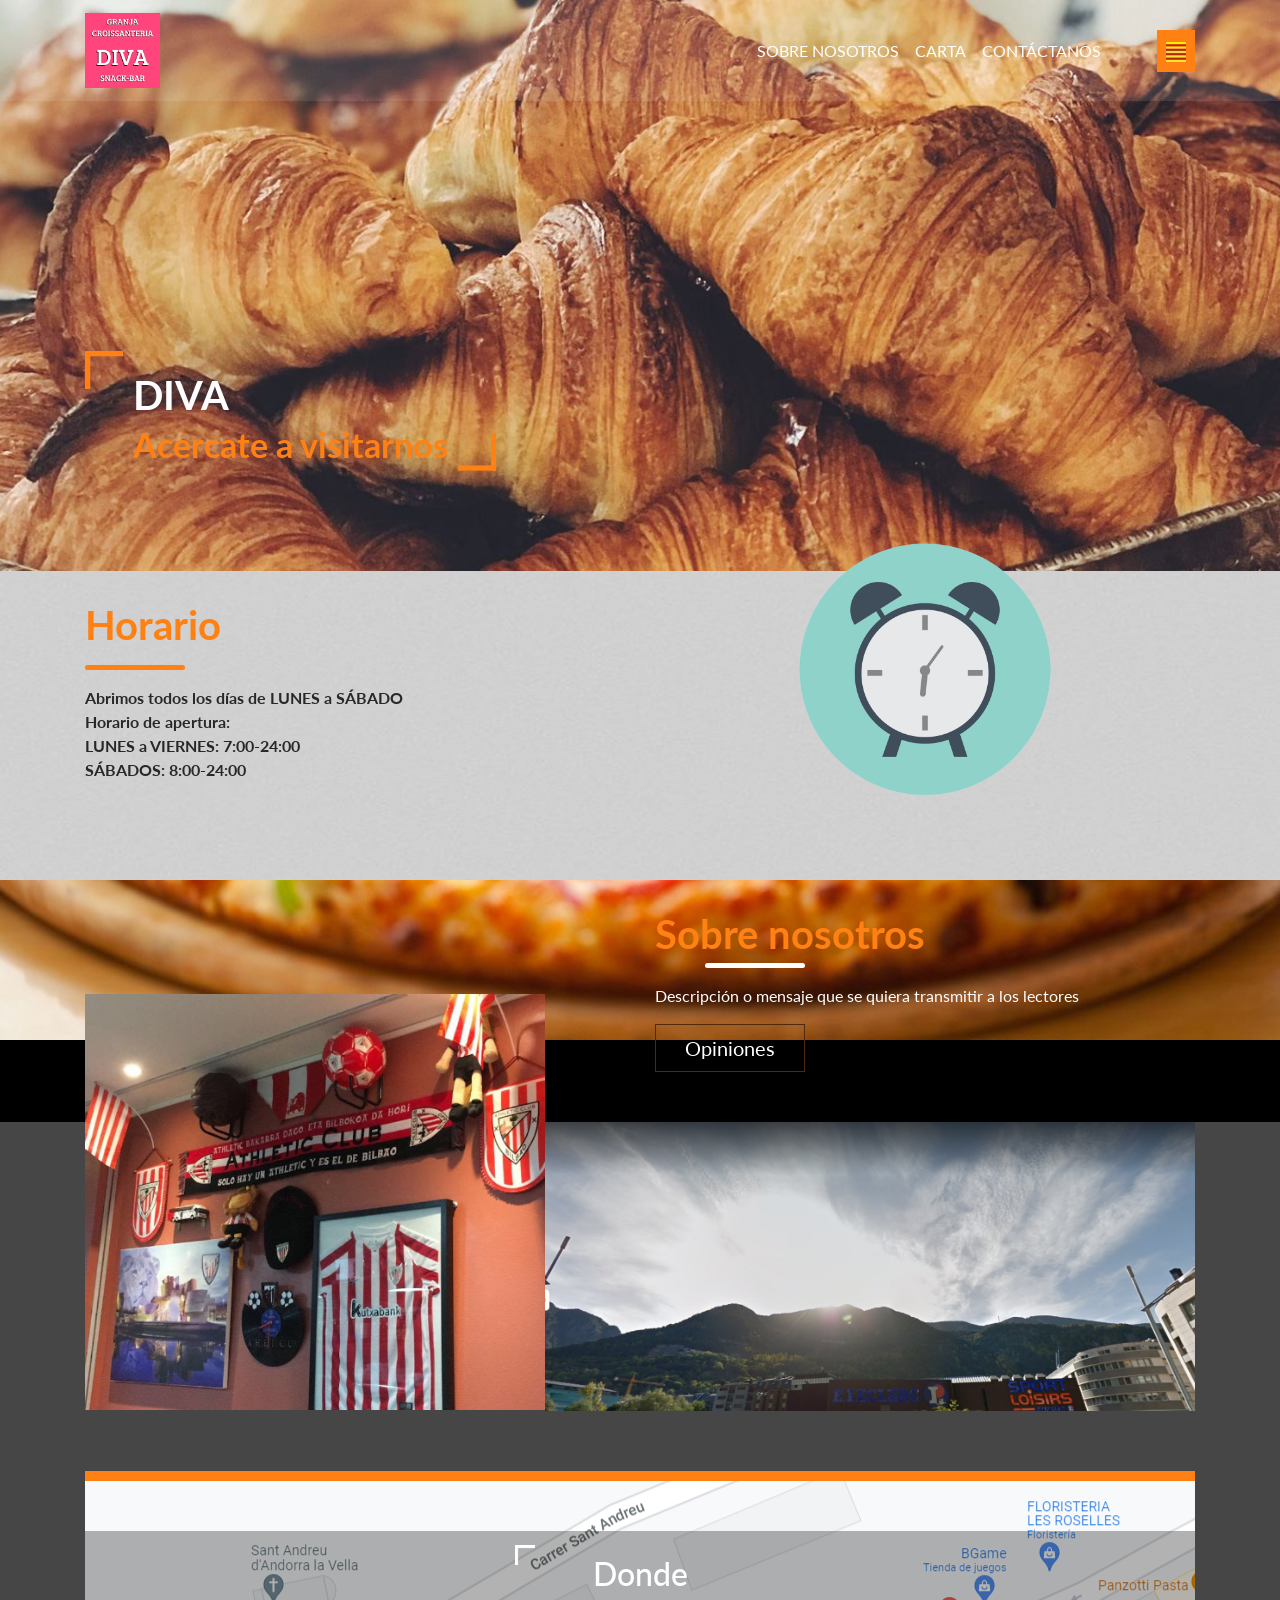
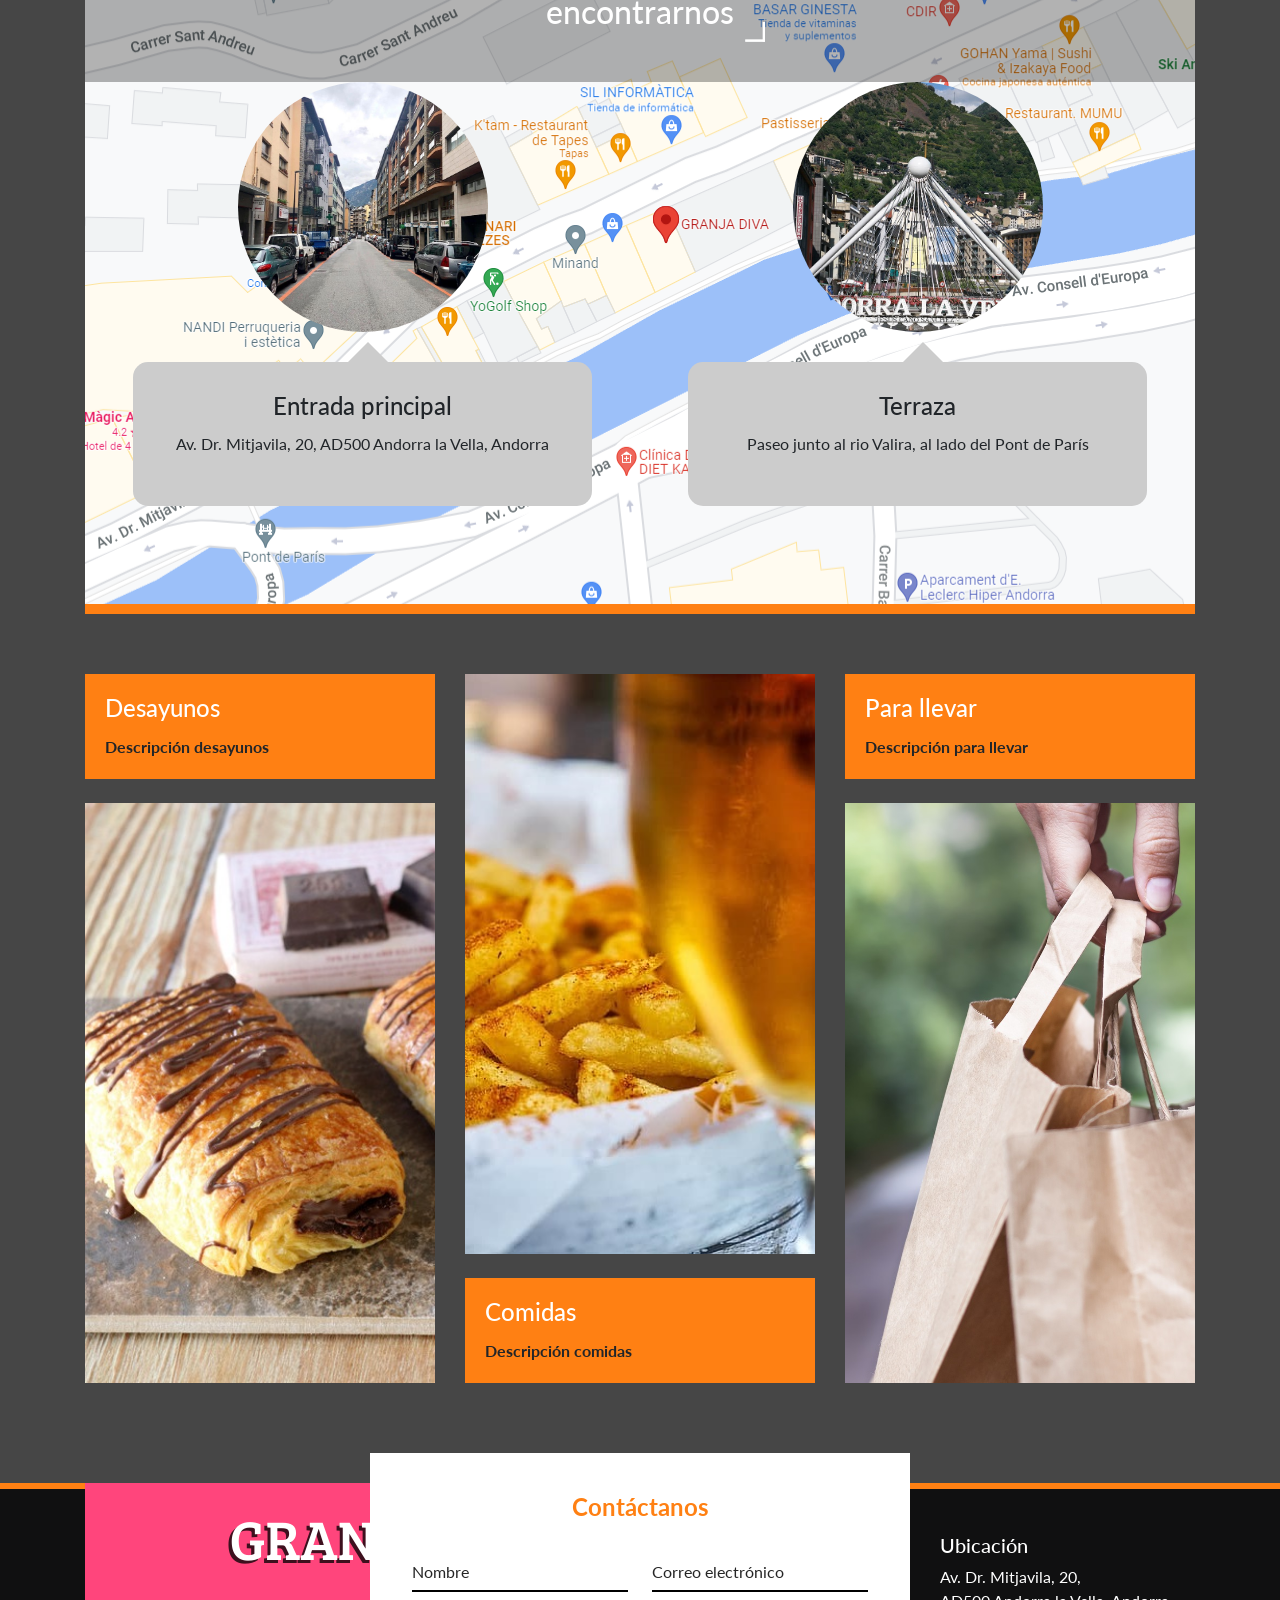
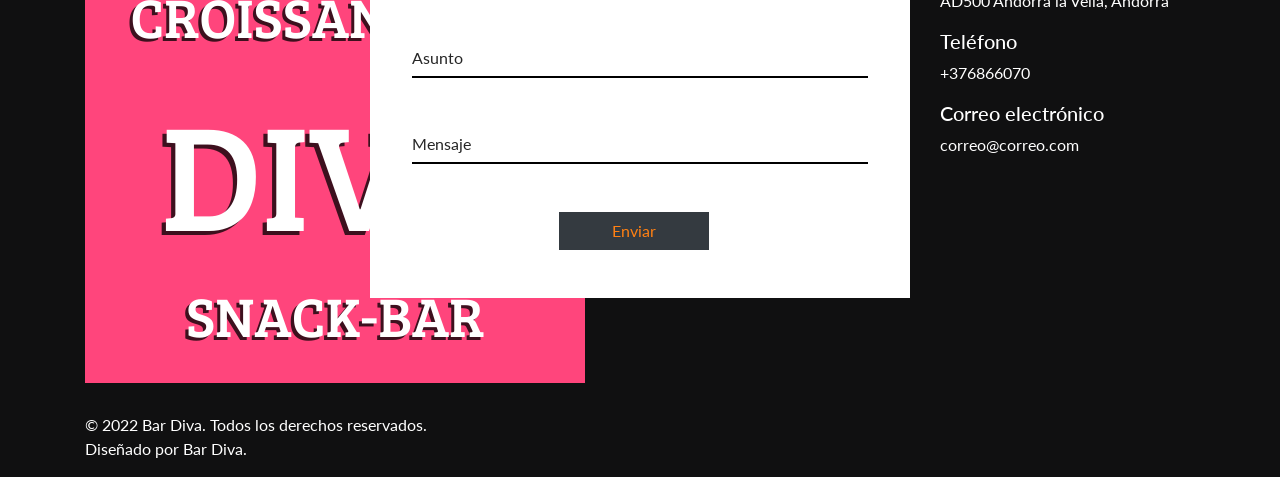
<file: index.html>
<!doctype html>
<html lang="en">
<head>
  <!-- Required meta tags -->
  <meta charset="utf-8">
  <meta name="viewport" content="width=device-width, initial-scale=1, shrink-to-fit=no">
  <title>Granja Croissantería DIVA Snack-Bar</title>
  <link rel="shortcut icon" href="images/logo.png">

  <!-- Bootstrap CSS -->
  <link href="css/animate.css" rel="stylesheet">
  <link rel="stylesheet" href="css/bootstrap.min.css" type="text/css">
  <link href="https://fonts.googleapis.com/css?family=Lato:300,400,700" rel="stylesheet">
  <link rel="stylesheet" href="css/style.css">
</head>
<body>
<div class="container-fluid pl-0 pr-0 bg-img clearfix parallax-window2" data-parallax="scroll" data-image-src="images/banner2.jpg">
  <nav class="navbar navbar-expand-md navbar-dark">
    <div class="container"> 
      <!-- Brand --> 
      <a class="navbar-brand mr-auto" style="width: 75px; height: 85px;"><img src="images/logo.png" alt="DIVA" width="100%" height="100%" /></a> 
      
      <!-- Toggler/collapsibe Button -->
      <button class="navbar-toggler" type="button" data-toggle="collapse" data-target="#collapsibleNavbar"> <span class="navbar-toggler-icon"></span> </button>
      
      <!-- Navbar links -->
      <div class="collapse navbar-collapse" id="collapsibleNavbar">
        <ul class="navbar-nav ml-auto">
          <li class="nav-item"> <a class="nav-link" href="#about-us">Sobre nosotros</a> </li>
          <li class="nav-item"> <a class="nav-link" href="#">Carta</a> </li>
          <li class="nav-item"> <a class="nav-link" href="#contact">Contáctanos</a> </li>
        </ul>
        <ul class="navbar-nav ml-5">
          <li class="nav-item"> <a class="nav-link btn btn-danger" href="catalan.html"><img src="images/catalan.jpg" alt=""></a> </li>
        </ul>
      </div>
    </div>
  </nav>
  <div class="container">
    <div class="fh5co-banner-text-box">
      <div class="quote-box pl-5 pr-5 wow bounceInRight">
        <h2> DIVA <br><span>Acercate a visitarnos</span> </h2>
      </div>
       </div>
  </div>
</div>
<div class="container-fluid fh5co-network">
  <div class="container">
    <div class="row">
      <div class="col-md-6">
        <h2 class="wow bounceInRight">Horario</h2>
        <hr />
        <p class="wow bounceInDown">Abrimos todos los días de LUNES a SÁBADO <br> Horario de apertura: <br> LUNES a VIERNES: 7:00-24:00 <br> SÁBADOS: 8:00-24:00</p>
      </div>
      <div class="col-md-6">
        <figure class="wow bounceInDown"> <img src="images/reloj2.png" alt="gym" class="img-fluid" width="50%" height="50%" /> </figure>
      </div>
    </div>
  </div>
</div>
<div id="about-us" class="container-fluid fh5co-about-us pl-0 pr-0 parallax-window" data-parallax="scroll" data-image-src="images/about-us-bg.jpg">
  <div class="container">
    <div class="col-sm-6 offset-sm-6">
      <h2 class="wow bounceInLeft" data-wow-delay=".25s">Sobre nosotros</h2>
      <hr/>
      <p class="wow bounceInRight" data-wow-delay=".25s">Descripción o mensaje que se quiera transmitir a los lectores </p>
      <a href="https://www.google.com/search?q=bar+diva+andorra&rlz=1C1FHFK_esES972ES972&oq=bar+diva+&aqs=chrome.1.69i59l2j0i512j0i22i30l3j69i60l2.2398j0j7&sourceid=chrome&ie=UTF-8#lrd=0x12a58ada9495efd1:0x4dd84c9280904a52,1,,," target="_blank" class="btn btn-lg btn-outline-danger d-inline-block text-center mx-auto wow bounceInDown">Opiniones</a> </div>
  </div>
</div>
<div class="container-fluid fh5co-content-box">
  <div class="container">
    <div class="row">
      <div class="col-md-5 pr-0"><img src="images/pared.jpg" alt="gym" class="img-fluid wow bounceInLeft"/> </div>
      <div class="col-md-7 pl-0">
        <div class="wow bounceInRight" data-wow-delay=".25s">
          <div class="card-img-overlay">
          </div>
          <img src="images/vistas.png" alt="girls in gym" class="img-fluid" /> </div>
      </div>
    </div>
    <div class="row trainers pl-0 pr-0">
      <div class="col-12 bg-50">
        <br>
        <div class="quote-box2 wow bounceInDown" data-wow-delay=".25s">
          <h2> Donde encontrarnos </h2>
        </div>
      </div>
      <div class="col-md-6 pr-5 pl-5">
        <div class="card text-center wow bounceInLeft" data-wow-delay=".25s"> 
          <img class="card-img-top rounded-circle img-fluid" src="images/calle1.jpg" alt="Card image">
          <div class="card-body mb-5">
            <h4 class="card-title">Entrada principal</h4>
            <p class="card-text">Av. Dr. Mitjavila, 20, AD500 Andorra la Vella, Andorra</p>
          </div>
        </div>
      </div>
      <div class="col-md-6 pl-5 pr-5">
        <div class="card text-center wow bounceInRight" data-wow-delay=".25s"> <img class="card-img-top rounded-circle img-fluid" src="images/calle_puente.jpg" alt="Card image">
          <div class="card-body mb-5">
            <h4 class="card-title">Terraza</h4>
            <p class="card-text">Paseo junto al rio Valira, al lado del Pont de París</p>
          </div>
        </div>
      </div>
    </div>
    <div class="row gallery">
      <div class="col-md-4">
        <div class="card">
          <div class="card-body mb-4 wow bounceInLeft" data-wow-delay=".25s">
            <h4 class="card-title">Desayunos</h4>
            <p class="card-text">Descripción desayunos </p>
          </div>
          <img class="card-img-top img-fluid wow bounceInRight" data-wow-delay=".25s" src="images/napo.jpg" alt="Card image"> </div>
      </div>
      <div class="col-md-4">
        <div class="card"> <img class="card-img-top img-fluid wow bounceInUp" data-wow-delay=".25s" src="images/comida.jpg" alt="Card image">
          <div class="card-body mt-4 wow bounceInDown" data-wow-delay=".25s">
            <h4 class="card-title">Comidas</h4>
            <p class="card-text">Descripción comidas </p>
          </div>
        </div>
      </div>
      <div class="col-md-4">
        <div class="card">
          <div class="card-body mb-4 wow bounceInRight" data-wow-delay=".25s">
            <h4 class="card-title">Para llevar</h4>
            <p class="card-text">Descripción para llevar </p>
          </div>
          <img class="card-img-top img-fluid wow bounceInLeft" data-wow-delay=".25s" src="images/bolsas.jpg" alt="Card image"> </div>
      </div>
    </div>
  </div>
</div>
<footer class="container-fluid">
  <div class="container">
    <div class="row">
      <div class="col-md-3 footer1 d-flex wow bounceInLeft" data-wow-delay=".25s">
        <div class="d-flex flex-wrap align-content-center"> <a href="#"><img src="images/logo.png" alt="logo" /></a>
          <p>&copy; 2022 Bar Diva. Todos los derechos reservados.<br> Diseñado por Bar Diva.</p>
        </div>
      </div>
      <div class="col-md-6 footer2 wow bounceInUp" data-wow-delay=".25s" id="contact">
        <div class="form-box">
          <h4>Contáctanos</h4>
          <table class="table table-responsive d-table">
            <tr>
              <td><input type="text" class="form-control pl-0" placeholder="Nombre" /></td>
              <td><input type="email" class="form-control pl-0" placeholder="Correo electrónico" /></td>
            </tr>
            <tr>
              <td colspan="2"></td>
            </tr>
            <tr>
              <td colspan="2"><input type="text" class="form-control pl-0" placeholder="Asunto" /></td>
            </tr>
            <tr>
              <td colspan="2"></td>
            </tr>
            <tr>
              <td colspan="2"><input type="text" class="form-control pl-0" placeholder="Mensaje" /></td>
            </tr>
            <tr>
              <td colspan="2"></td>
            </tr>
            <tr>
              <td colspan="2" class="text-center pl-0"><button type="submit" class="btn btn-dark"><a href="mailto:rodrigo.pajares@hotmail.com">Enviar</a></button></td>
            </tr>
          </table>
        </div>
      </div>
      <div class="col-md-3 footer3 wow bounceInRight" data-wow-delay=".25s">
        <h5>Ubicación</h5>
        <p>Av. Dr. Mitjavila, 20, <br>
        AD500 Andorra la Vella, Andorra</p>
        <h5>Teléfono</h5>
        <p>+376866070</p>
        <h5>Correo electrónico</h5>
        <p>correo@correo.com</p>
      </div>
    </div>
  </div>
</footer>

<!-- Optional JavaScript --> 
<!-- jQuery first, then Bootstrap JS, ... -->

<script src="js/jquery.min.js"></script>
<script src="js/bootstrap.min.js"></script>
<script src="js/parallax.js"></script>
<script src="js/wow.js"></script>
<script src="js/main.js"></script>

</body>
</html>
</file>
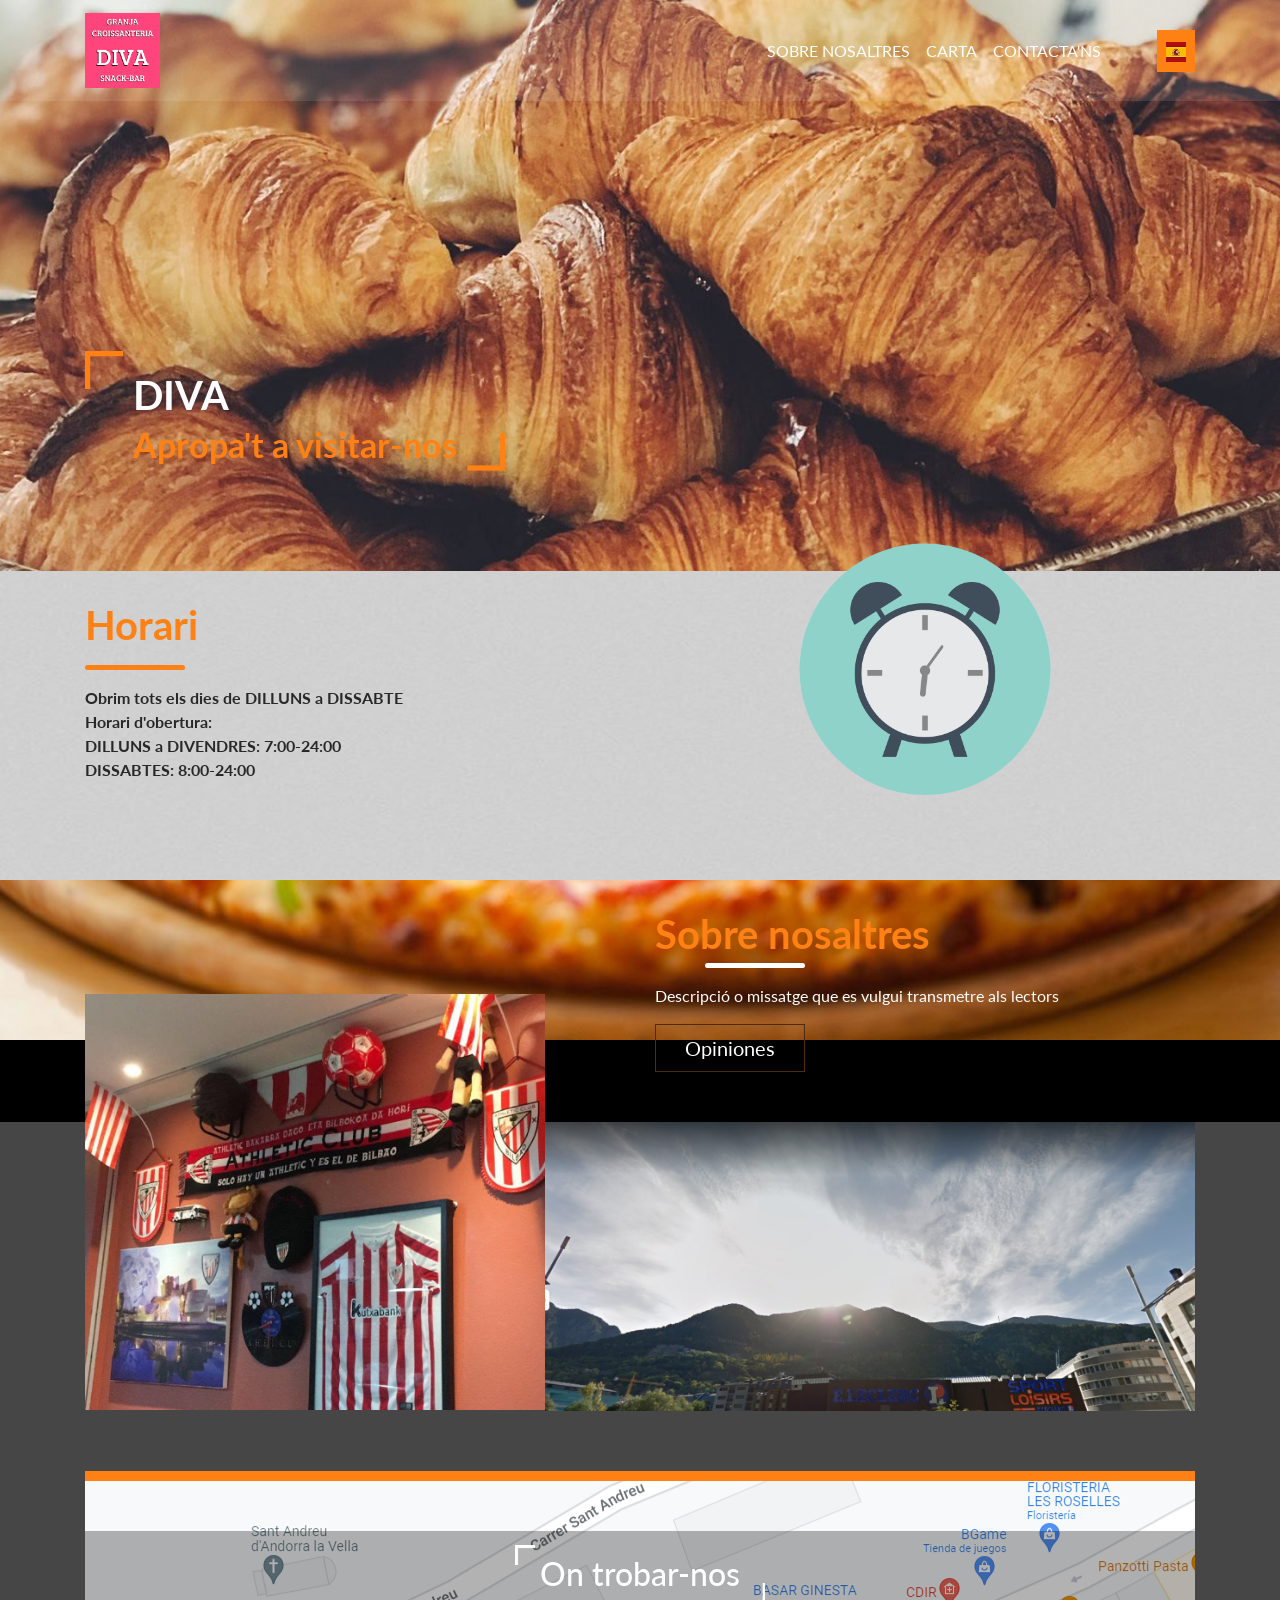
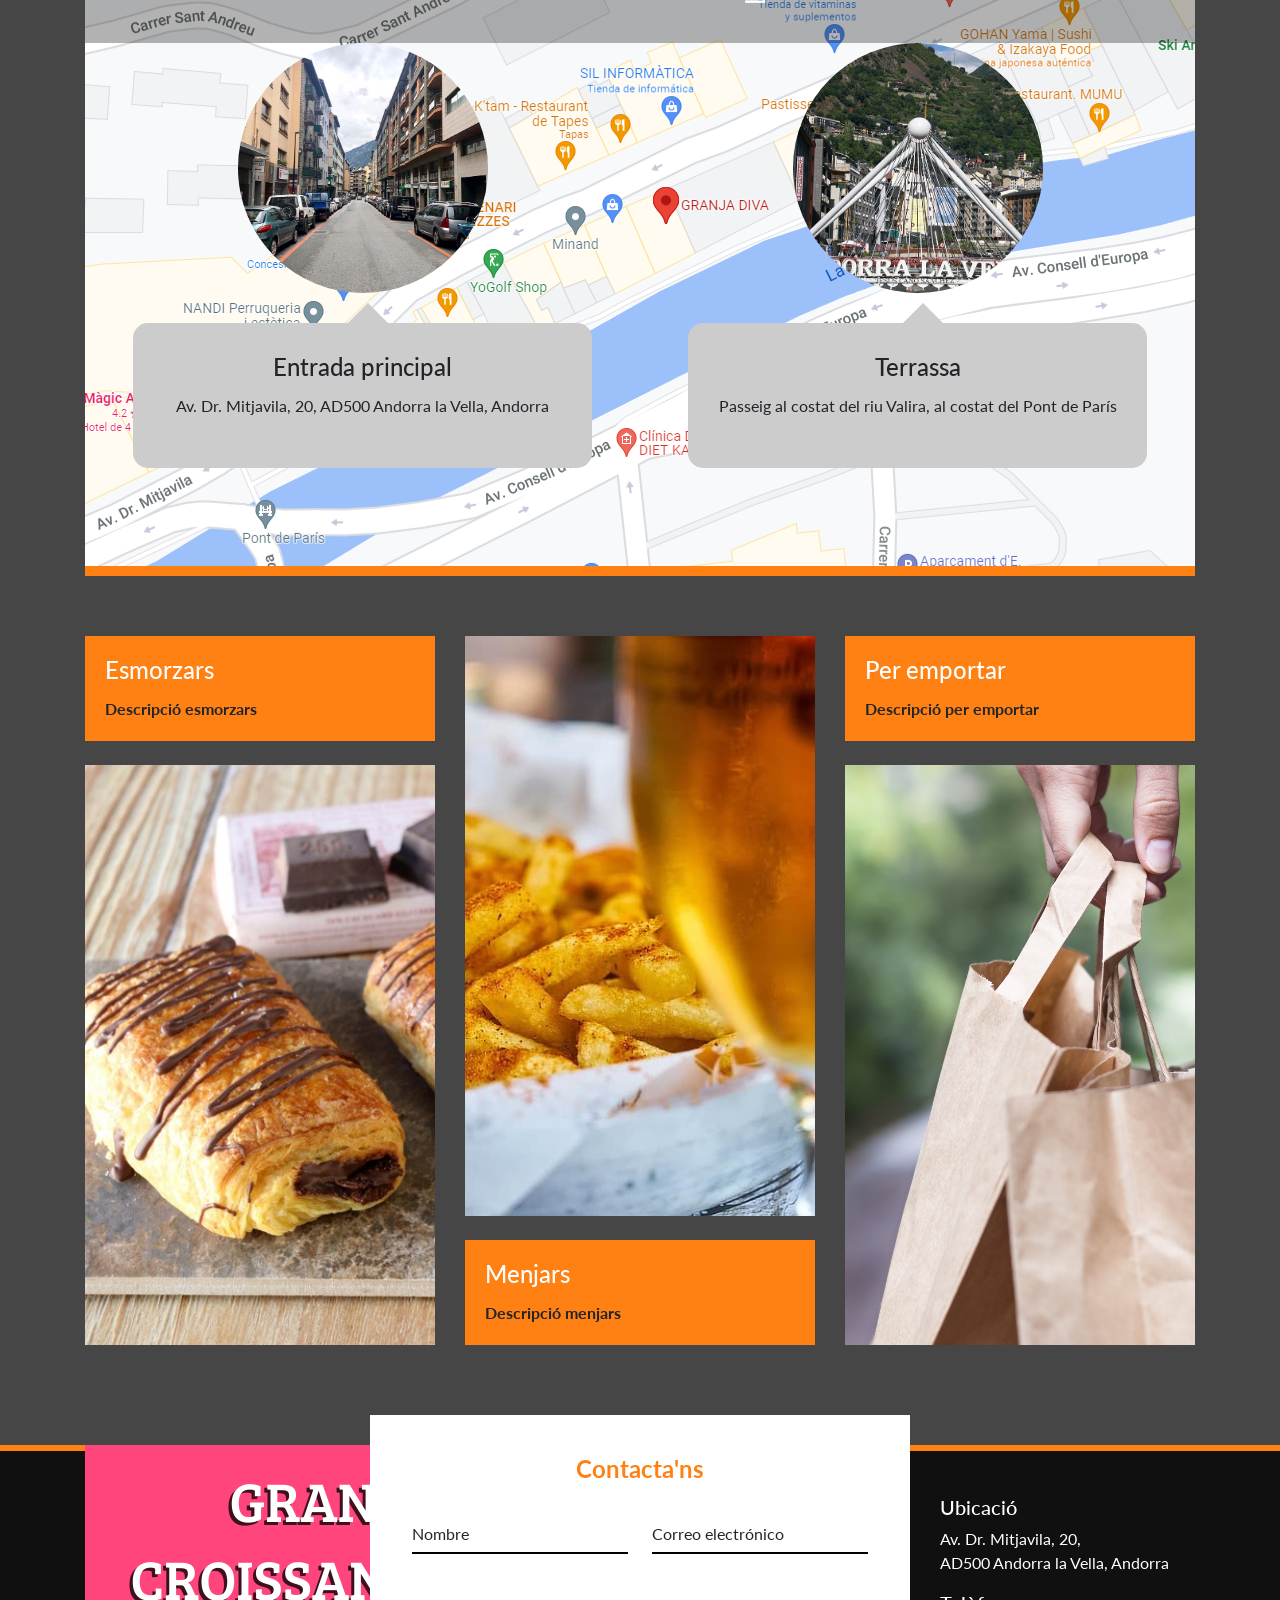
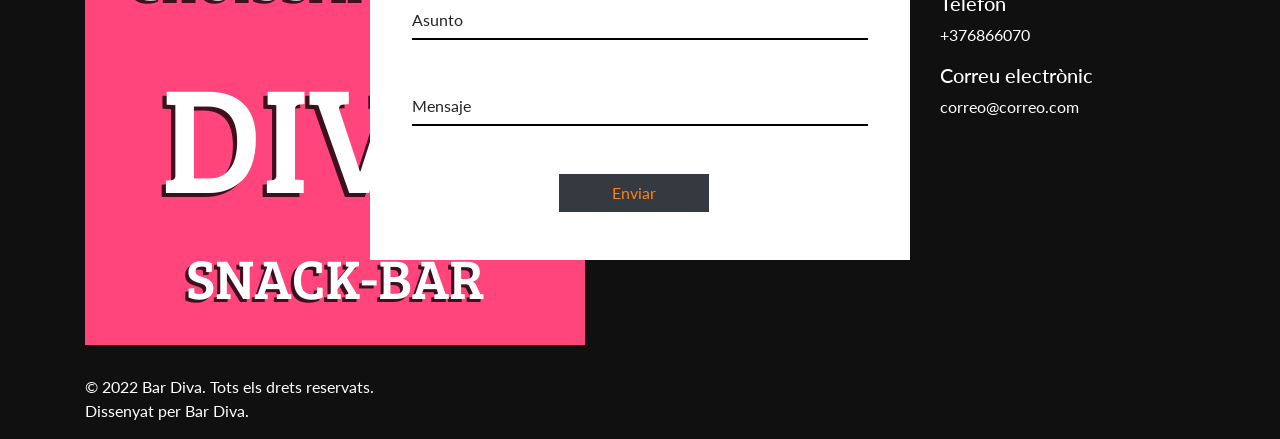
<file: catalan.html>
<!doctype html>
<html lang="en">
<head>
  <!-- Required meta tags -->
  <meta charset="utf-8">
  <meta name="viewport" content="width=device-width, initial-scale=1, shrink-to-fit=no">
  <title>Granja Croissantería DIVA Snack-Bar</title>
  <link rel="shortcut icon" href="images/logo.png">

  <!-- Bootstrap CSS -->
  <link href="css/animate.css" rel="stylesheet">
  <link rel="stylesheet" href="css/bootstrap.min.css" type="text/css">
  <link href="https://fonts.googleapis.com/css?family=Lato:300,400,700" rel="stylesheet">
  <link rel="stylesheet" href="css/style.css">
</head>
<body>
<div class="container-fluid pl-0 pr-0 bg-img clearfix parallax-window2" data-parallax="scroll" data-image-src="images/banner2.jpg">
  <nav class="navbar navbar-expand-md navbar-dark">
    <div class="container"> 
      <!-- Brand --> 
      <a class="navbar-brand mr-auto" style="width: 75px; height: 85px;"><img src="images/logo.png" alt="DIVA" width="100%" height="100%" /></a> 
      
      <!-- Toggler/collapsibe Button -->
      <button class="navbar-toggler" type="button" data-toggle="collapse" data-target="#collapsibleNavbar"> <span class="navbar-toggler-icon"></span> </button>
      
      <!-- Navbar links -->
      <div class="collapse navbar-collapse" id="collapsibleNavbar">
        <ul class="navbar-nav ml-auto">
          <li class="nav-item"> <a class="nav-link" href="#about-us">Sobre nosaltres</a> </li>
          <li class="nav-item"> <a class="nav-link" href="#">Carta</a> </li>
          <li class="nav-item"> <a class="nav-link" href="#contact">Contacta'ns</a> </li>
        </ul>
        <ul class="navbar-nav ml-5">
          <li class="nav-item"> <a class="nav-link btn btn-danger" href="index.html"><img src="images/españa.png" alt=""></a> </li>
        </ul>
      </div>
    </div>
  </nav>
  <div class="container">
    <div class="fh5co-banner-text-box">
      <div class="quote-box pl-5 pr-5 wow bounceInRight">
        <h2> DIVA <br><span>Apropa't a visitar-nos</span> </h2>
      </div>
       </div>
  </div>
</div>
<div class="container-fluid fh5co-network">
  <div class="container">
    <div class="row">
      <div class="col-md-6">
        <h2 class="wow bounceInRight">Horari</h2>
        <hr />
        <p class="wow bounceInDown">Obrim tots els dies de DILLUNS a DISSABTE <br> Horari d'obertura: <br> DILLUNS a DIVENDRES: 7:00-24:00 <br> DISSABTES: 8:00-24:00</p>
      </div>
      <div class="col-md-6">
        <figure class="wow bounceInDown"> <img src="images/reloj2.png" alt="gym" class="img-fluid" width="50%" height="50%" /> </figure>
      </div>
    </div>
  </div>
</div>
<div id="about-us" class="container-fluid fh5co-about-us pl-0 pr-0 parallax-window" data-parallax="scroll" data-image-src="images/about-us-bg.jpg">
  <div class="container">
    <div class="col-sm-6 offset-sm-6">
      <h2 class="wow bounceInLeft" data-wow-delay=".25s">Sobre nosaltres</h2>
      <hr/>
      <p class="wow bounceInRight" data-wow-delay=".25s">Descripció o missatge que es vulgui transmetre als lectors </p>
      <a href="https://www.google.com/search?q=bar+diva+andorra&rlz=1C1FHFK_esES972ES972&oq=bar+diva+&aqs=chrome.1.69i59l2j0i512j0i22i30l3j69i60l2.2398j0j7&sourceid=chrome&ie=UTF-8#lrd=0x12a58ada9495efd1:0x4dd84c9280904a52,1,,," target="_blank" class="btn btn-lg btn-outline-danger d-inline-block text-center mx-auto wow bounceInDown">Opiniones</a> </div>
  </div>
</div>
<div class="container-fluid fh5co-content-box">
  <div class="container">
    <div class="row">
      <div class="col-md-5 pr-0"><img src="images/pared.jpg" alt="gym" class="img-fluid wow bounceInLeft"/> </div>
      <div class="col-md-7 pl-0">
        <div class="wow bounceInRight" data-wow-delay=".25s">
          <div class="card-img-overlay">
          </div>
          <img src="images/vistas.png" alt="girls in gym" class="img-fluid" /> </div>
      </div>
    </div>
    <div class="row trainers pl-0 pr-0">
      <div class="col-12 bg-50">
        <br>
        <div class="quote-box2 wow bounceInDown" data-wow-delay=".25s">
          <h2> On trobar-nos </h2>
        </div>
      </div>
      <div class="col-md-6 pr-5 pl-5">
        <div class="card text-center wow bounceInLeft" data-wow-delay=".25s"> 
          <img class="card-img-top rounded-circle img-fluid" src="images/calle1.jpg" alt="Card image">
          <div class="card-body mb-5">
            <h4 class="card-title">Entrada principal</h4>
            <p class="card-text">Av. Dr. Mitjavila, 20, AD500 Andorra la Vella, Andorra</p>
          </div>
        </div>
      </div>
      <div class="col-md-6 pl-5 pr-5">
        <div class="card text-center wow bounceInRight" data-wow-delay=".25s"> <img class="card-img-top rounded-circle img-fluid" src="images/calle_puente.jpg" alt="Card image">
          <div class="card-body mb-5">
            <h4 class="card-title">Terrassa</h4>
            <p class="card-text">Passeig al costat del riu Valira, al costat del Pont de París</p>
          </div>
        </div>
      </div>
    </div>
    <div class="row gallery">
      <div class="col-md-4">
        <div class="card">
          <div class="card-body mb-4 wow bounceInLeft" data-wow-delay=".25s">
            <h4 class="card-title">Esmorzars</h4>
            <p class="card-text">Descripció esmorzars </p>
          </div>
          <img class="card-img-top img-fluid wow bounceInRight" data-wow-delay=".25s" src="images/napo.jpg" alt="Card image"> </div>
      </div>
      <div class="col-md-4">
        <div class="card"> <img class="card-img-top img-fluid wow bounceInUp" data-wow-delay=".25s" src="images/comida.jpg" alt="Card image">
          <div class="card-body mt-4 wow bounceInDown" data-wow-delay=".25s">
            <h4 class="card-title">Menjars</h4>
            <p class="card-text">Descripció menjars </p>
          </div>
        </div>
      </div>
      <div class="col-md-4">
        <div class="card">
          <div class="card-body mb-4 wow bounceInRight" data-wow-delay=".25s">
            <h4 class="card-title">Per emportar</h4>
            <p class="card-text">Descripció per emportar </p>
          </div>
          <img class="card-img-top img-fluid wow bounceInLeft" data-wow-delay=".25s" src="images/bolsas.jpg" alt="Card image"> </div>
      </div>
    </div>
  </div>
</div>
<footer class="container-fluid">
  <div class="container">
    <div class="row">
      <div class="col-md-3 footer1 d-flex wow bounceInLeft" data-wow-delay=".25s">
        <div class="d-flex flex-wrap align-content-center"> <a href="#"><img src="images/logo.png" alt="logo" /></a>
          <p>&copy; 2022 Bar Diva. Tots els drets reservats.<br> Dissenyat per Bar Diva.</p>
        </div>
      </div>
      <div class="col-md-6 footer2 wow bounceInUp" data-wow-delay=".25s" id="contact">
        <div class="form-box">
          <h4>Contacta'ns</h4>
          <table class="table table-responsive d-table">
            <tr>
              <td><input type="text" class="form-control pl-0" placeholder="Nombre" /></td>
              <td><input type="email" class="form-control pl-0" placeholder="Correo electrónico" /></td>
            </tr>
            <tr>
              <td colspan="2"></td>
            </tr>
            <tr>
              <td colspan="2"><input type="text" class="form-control pl-0" placeholder="Asunto" /></td>
            </tr>
            <tr>
              <td colspan="2"></td>
            </tr>
            <tr>
              <td colspan="2"><input type="text" class="form-control pl-0" placeholder="Mensaje" /></td>
            </tr>
            <tr>
              <td colspan="2"></td>
            </tr>
            <tr>
              <td colspan="2" class="text-center pl-0"><button type="submit" class="btn btn-dark"><a href="mailto:rodrigo.pajares@hotmail.com">Enviar</a></button></td>
            </tr>
          </table>
        </div>
      </div>
      <div class="col-md-3 footer3 wow bounceInRight" data-wow-delay=".25s">
        <h5>Ubicació</h5>
        <p>Av. Dr. Mitjavila, 20, <br>
        AD500 Andorra la Vella, Andorra</p>
        <h5>Telèfon</h5>
        <p>+376866070</p>
        <h5>Correu electrònic</h5>
        <p>correo@correo.com</p>
      </div>
    </div>
  </div>
</footer>

<!-- Optional JavaScript --> 
<!-- jQuery first, then Bootstrap JS, ... -->

<script src="js/jquery.min.js"></script>
<script src="js/bootstrap.min.js"></script>
<script src="js/parallax.js"></script>
<script src="js/wow.js"></script>
<script src="js/main.js"></script>

</body>
</html>
</file>
<file: css/style.css>
/*
 * Fox by FreeHTML5.co
 * Twitter: https://twitter.com/fh5co
 * Facebook: https://fb.com/fh5co
 * URL: https://freehtml5.co
 */

body {
  font-family: 'Lato', sans-serif;
  overflow: hidden;
  overflow-y: scroll;
  background-color: #000;
}
body .bg-img {
  background-repeat: no-repeat;
  background-position: center;
  padding-bottom: 100px;
}
body nav {
  background: rgba(255, 255, 255, 0.1);
}
body nav .navbar-nav a {
  font-size: 16px;
  text-transform: uppercase;
  color: #fff !important;
  transition: all 0.3s;
  -webkit-transition: all 0.3s;
  -ms-transition: all 0.3s;
  -o-transition: all 0.3s;
}
body nav .navbar-nav a:hover {
  color: #ff8013 !important;
}
body nav .navbar-nav .btn-danger {
  background: #ff8013;
  border-color: #ff8013;
  border-radius: 0;
}
body nav .navbar-nav .btn-danger:hover {
  background: #df6700;
  border-color: #df6700;
}

a, a:hover {
  color: #ff8013;
}

.fh5co-banner-text-box {
  position: relative;
  max-height: 120px;
  display: inline-block;
  margin-top: 250px;
}
.fh5co-banner-text-box .quote-box {
  max-width: 455px;
  padding: 20px 0;
}
.fh5co-banner-text-box .quote-box h2 {
  font-family: 'Lato', sans-serif;
  font-weight: 700;
  color: #fff;
  font-size: 40px;
}
.fh5co-banner-text-box .quote-box h2 span {
  color: #ff8013;
  font-size: 34px;
}
.fh5co-banner-text-box .quote-box::before {
  content: "";
  position: absolute;
  height: 38px;
  width: 38px;
  left: 0;
  top: 0;
  background: url("../images/right-quote.png");
  background-repeat: no-repeat;
}
.fh5co-banner-text-box .quote-box::after {
  content: "";
  position: absolute;
  height: 38px;
  width: 38px;
  background: url("../images/left-quote.png");
  background-repeat: no-repeat;
  right: 0;
  bottom: 0;
}
.fh5co-banner-text-box a {
  color: #fff;
  border-color: #4e2b0d;
  border-radius: 0;
  min-width: 150px;
}
.fh5co-banner-text-box a:hover {
  background: transparent;
  border-color: gray;
  color: #ff8013;
}

.fh5co-network, .fh5co-about-us {
  background: url("../images/about-bg.jpg");
  background-repeat: no-repeat;
  background-position: center;
  background-size: 100% 100%;
  padding: 50px 0;
  padding-top: 30px;
}
.fh5co-network figure, .fh5co-about-us figure {
  margin-top: -70px !important;
}
.fh5co-network h2, .fh5co-about-us h2 {
  color: #ff8013;
  font-family: 'Lato', sans-serif;
  font-weight: 700;
  font-size: 40px;
  margin-bottom: 0;
}
.fh5co-network h4, .fh5co-about-us h4, .fh5co-network h5, .fh5co-about-us h5, .fh5co-network p, .fh5co-about-us p {
  color: #282828;
  font-family: 'Lato', sans-serif;
  font-weight: 700;
}
.fh5co-network hr, .fh5co-about-us hr {
  border-color: #ff8013;
  border-width: 5px;
  max-width: 100px;
  margin-left: 0;
  border-radius: 5px;
}
.fh5co-network figure, .fh5co-about-us figure {
  text-align: center;
}

.fh5co-about-us {
  background: transparent;
  background-repeat: no-repeat;
  background-size: contain;
  background-position: center;
}
.fh5co-about-us p {
  color: #fff;
  font-family: 'Lato', sans-serif;
  font-weight: normal;
}
.fh5co-about-us hr {
  border-color: #fff;
  margin-left: 50px;
  margin-top: 5px;
}
.fh5co-about-us a {
  color: #fff !important;
  border-color: #4e2b0d;
  border-radius: 0;
  min-width: 150px;
}
.fh5co-about-us a:hover {
  background: transparent;
  border-color: gray;
  color: #ff8013;
}

.fh5co-content-box {
  background: #464646;
  padding-bottom: 100px;
}
.fh5co-content-box .pr-0 img {
  margin-top: -128px;
}
.fh5co-content-box img {
  width: 100%;
}
.fh5co-content-box .card-img-overlay {
  color: #fff;
  text-align: center;
  top: 35%;
}
.fh5co-content-box .trainers {
  position: relative;
  padding: 50px 0;
  margin: 70px 0;
  background: url("../images/gym2.jpg");
  background-repeat: no-repeat;
  background-position: center;
  background-color: #000;
}
.fh5co-content-box .trainers .bg-50 {
  background: rgba(0, 0, 0, 0.3);
}
.fh5co-content-box .trainers .card {
  border: none;
  background: transparent;
}
.fh5co-content-box .trainers .card img {
  max-width: 250px;
  margin: 0 auto;
  max-height: 250px;
}
.fh5co-content-box .trainers .card .card-body {
  background: #ccc;
  border-radius: 15px;
  padding: 30px 20px;
  margin-top: 30px;
  padding-bottom: 50px;
}
.fh5co-content-box .trainers .card .card-body::before {
  content: "";
  position: absolute;
  border: 20px solid #ccc;
  border-color: transparent transparent #ccc transparent;
  margin-top: -70px;
  text-align: center;
  margin-left: -15px;
}
.fh5co-content-box .trainers .quote-box2 {
  color: #fff;
  max-width: 250px;
  position: relative;
  text-align: center;
  margin: auto;
  margin-bottom: 50px;
}
.fh5co-content-box .trainers .quote-box2::before {
  content: "";
  position: absolute;
  height: 20px;
  width: 20px;
  left: 0;
  top: -10px;
  background: url("../images/right-quote-white.png");
  background-repeat: no-repeat;
  background-size: 100% 100%;
}
.fh5co-content-box .trainers .quote-box2::after {
  content: "";
  position: absolute;
  height: 20px;
  width: 20px;
  background: url("../images/left-quote-white.png");
  background-repeat: no-repeat;
  right: 0;
  bottom: -10px;
  background-size: 100% 100%;
}
.fh5co-content-box .trainers::before, .fh5co-content-box .trainers::after {
  content: "";
  position: absolute;
  border: 5px solid #ff8013;
  width: 100%;
  top: -10px;
}
.fh5co-content-box .trainers::before {
  bottom: -10px;
  top: auto;
}
.fh5co-content-box .gallery .card {
  border: none;
  background: transparent;
}
.fh5co-content-box .gallery .card img {
  border-radius: 0;
  max-height: 580px;
}
.fh5co-content-box .gallery .card .card-body {
  background: #ff8013;
}
.fh5co-content-box .gallery .card .card-body h4 {
  color: #fff;
}
.fh5co-content-box .gallery .card .card-body p {
  font-family: 'Lato', sans-serif;
  font-weight: 700;
}

footer {
  background: #101011;
  color: #fff;
}
footer .footer1 p {
  margin-top: 30px;
}
footer .footer2 h4 {
  color: #ff8013;
  font-family: 'Lato', sans-serif;
  font-weight: 700;
  text-align: center;
  margin: 20px auto;
}
footer .footer2 .form-box {
  background: #fff;
  padding: 20px 30px;
  margin-top: -30px;
}
footer .footer2 input[type='text'], footer .footer2 input[type='email'] {
  background: transparent;
  border-radius: 0;
  border: none;
  border-bottom: 2px solid #000;
}
footer .footer2 input[type='text']:focus, footer .footer2 input[type='email']:focus {
  box-shadow: none;
  border-color: #ff8013;
}
footer .footer2 .btn {
  min-width: 150px;
  border-radius: 0;
}
footer .footer2 ::-webkit-input-placeholder {
  /* Chrome/Opera/Safari */
  color: #262626;
}
footer .footer2 ::-moz-placeholder {
  /* Firefox 19+ */
  color: #262626;
}
footer .footer2 :-ms-input-placeholder {
  /* IE 10+ */
  color: #262626;
}
footer .footer2 :-moz-placeholder {
  /* Firefox 18- */
  color: #262626;
}
footer .footer3 {
  padding-top: 50px;
}
footer .footer3 a {
  background: #fff;
  border-radius: 50%;
  height: 40px;
  width: 40px;
  padding: 0;
  padding-top: 5px;
}
footer .footer3 a:hover {
  background: #ff8013;
}
footer .footer3 .nav-item li {
  margin: 0 5px;
}
footer .table td, footer .table th {
  border: none;
}

footer::before {
  content: "";
  position: absolute;
  border: 3px solid #ff8013;
  width: 100%;
  left: 0;
}

@media (max-width: 1199px) {
  .fh5co-content-box .pr-0 img {
    margin-top: -107px;
  }
}
@media (max-width: 991px) {
  .fh5co-content-box .pr-0 img {
    margin-top: -78px;
  }
  .fh5co-content-box .card-img-overlay {
    top: 20%;
  }
}
@media (max-width: 767px) {
  body nav .navbar-nav {
    margin-left: 0 !important;
    max-width: 50px;
  }

  .fh5co-network figure, .fh5co-about-us figure {
    margin-top: 0 !important;
  }

  .fh5co-content-box .pr-0 img {
    margin: 20px auto;
  }
  .fh5co-content-box .col-md-5 {
    padding: 0 !important;
  }
  .fh5co-content-box .col-md-7 {
    padding: 0 !important;
  }

  .gallery .card {
    margin-bottom: 25px;
  }

  .footer1 {
    min-height: 150px;
  }

  .footer2 .form-box {
    margin-top: 0 !important;
  }
}
</file>
